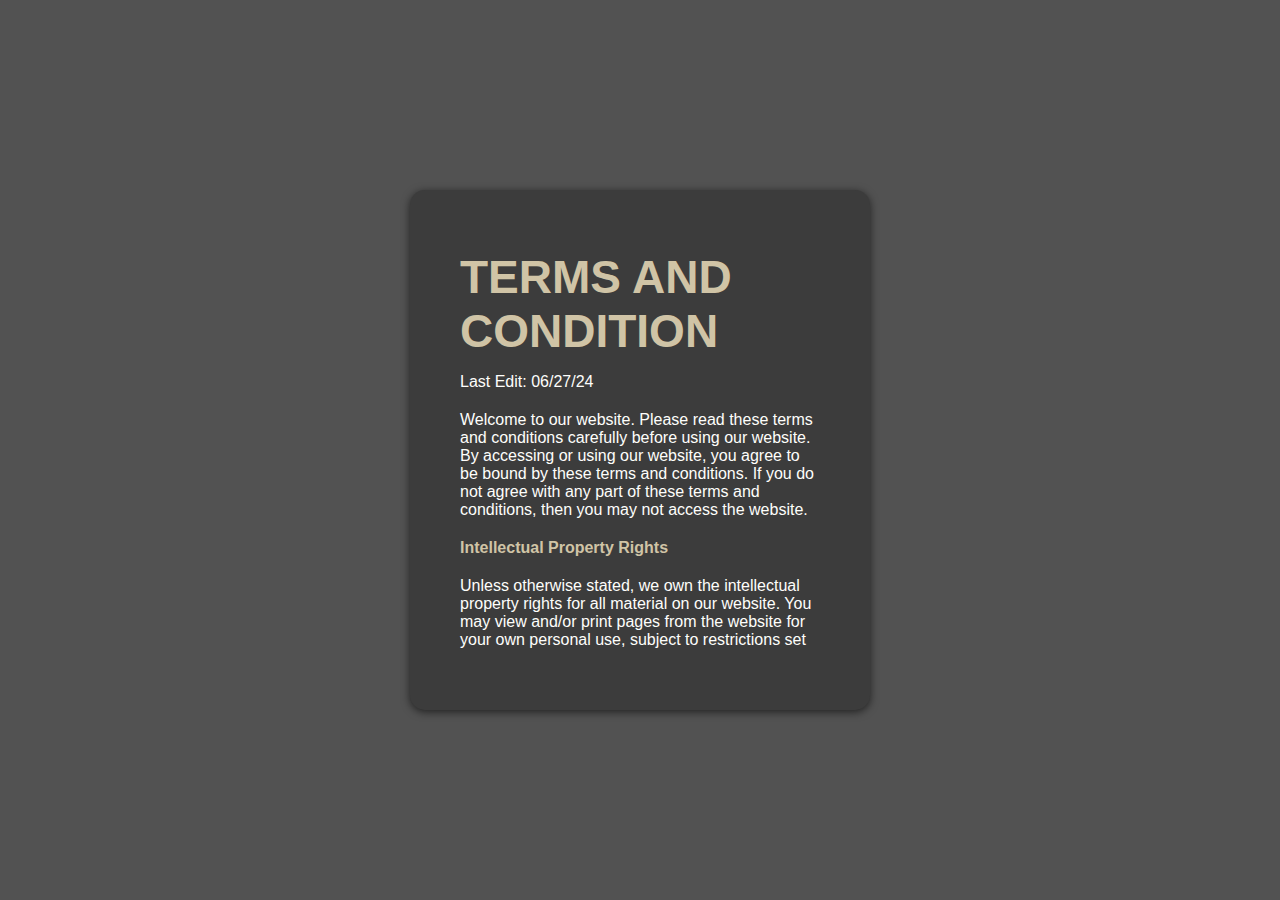
<file: terms.html>
<!DOCTYPE html>
<html lang="en">
    <head>
        <meta charset="UTF-8">
        <meta http-equiv="X-UA-Compatible" content="IE=edge">
        <meta name="viewport" content="width=device-width, initial-scale=1.0">
        <link rel="stylesheet" href="https://cdnjs.cloudflare.com/ajax/libs/font-awesome/6.5.2/css/all.min.css"/>
        <link rel="stylesheet" href="./style.css">
        <script src="./script.js"></script>
        <title>Terms and Conditions</title>
        <link rel="shortcut icon" href="./assets/Jumpman_logo.jpg">
    </head>
    <body class="terms">
        <div class="terms-box">
            <div class="terms-text">
                <h2>Terms and Condition</h2>
                <p>Last Edit: 06/27/24</p>
                <p>Welcome to our website. Please read these terms and conditions carefully before using our website. By accessing or using our website, you agree to be bound by these terms and conditions. If you do not agree with any part of these terms and conditions, then you may not access the website.</p>
                
                <p><b class="terms-bold">Intellectual Property Rights</b></p>
                <p>Unless otherwise stated, we own the intellectual property rights for all material on our website. You may view and/or print pages from the website for your own personal use, subject to restrictions set in these terms and conditions.</p>
               
                <p><b class="terms-bold">Restrictions</b></p>
                <p>You are specifically restricted from all of the following:
                    Publishing any website material in any other media without our permission.
                    Selling, sublicensing, and/or otherwise commercializing any website material.
                    Using our website in any way that is or may be damaging to the website.
                    Using our website contrary to applicable laws and regulations, or in a way that causes, or may cause, harm to the website, or to any person or business entity.
                    </p>

                <p><b class="terms-bold">No Warranties</b></p>
                <p>This website is provided "as is," with all faults, and we make no express or implied representations or warranties, of any kind related to our website or the materials contained on our website.</p>
                
                <p><b class="terms-bold">Limitation of Liability</b></p>
                <p>In no event shall we be liable for any indirect, incidental, special, consequential, or punitive damages, including without limitation, loss of profits, data, use, goodwill, or other intangible losses, resulting from (i) your access to or use of or inability to access or use the website; (ii) any conduct or content of any third party on the website.</p>
                
                <p><b class="terms-bold">Indemnification</b></p>
                <p>You hereby indemnify to the fullest extent us from and against any and all liabilities, costs, demands, causes of action, damages, and expenses (including reasonable attorney’s fees) arising out of or in any way related to your breach of any of the provisions of these terms.</p>
                
                <p><b class="terms-bold">Contact Us</b></p>
                <p>If you have any questions about these Terms, please contact us.</p>
                
                <h4>I agree to the <span>Terms and Condition</span> and I read the privacy Notice.</h4>
                    <div class="holder">
                        <a href="./index.html"><button class="btn5 red-btn">Accept</button></a>
                        <a href="./index.html"><button class="btn5 gray-btn">Decline</button></a>
                        
                    </div>
            </div>
        </div>
    </body>
</html>
</file>
<file: style.css>
@import url("https://fonts.google.com/specimen/Manrope");

*{
    margin: 0;
    padding: 0;
    box-sizing: border-box;
    font-family: 'Manrope', sans-serif;
}

:root {
    --black: #3C3C3C;
    --creame: #FEF5EA;
    --cream: #D0C4A6;
    --red: #A31F34;
    --white: #FEFEFB;
}

h1 {
    font-size: 55px;
    line-height: 64px;
    color: var(--black);
}

h2 {
    font-size: 46px;
    line-height: 54px;
    color: var(--black);
}

h4 {
    font-size: 20px;
    color: var(--black);
}

h6 {
    font-size: 12px;
    font-weight: 700;
    color: var(--black);
}

p {
    font-size: 16px;
    color: var(--black);
    margin: 15px 0 20px 0;
}

.section-p1 {
    margin: 40px 80px;
}

.section-m1 {
    margin: 40px 0 0;
}

body {
    width: 100%;
    min-height: 100vh;
    background-color: var(--creame);
}

.reveal {
    position: relative;
    transform: translateY(150px);
    opacity: 0;
    transition: all 1s ease;
}

.reveal.active {
    position: flex;
    transform: translateY(0);
    opacity: 1;
}

html {
    scroll-behavior: smooth;
}

::-webkit-scrollbar {
    width: 6px;
}

::-webkit-scrollbar-track {
    background: #AE9C8B;
}

::-webkit-scrollbar-thumb {
    background: #3C3C3C;
    border-radius: 20px;
}

/*header*/

.logo {
    display: flex;
    height: 80px;
}

header {
    display: flex;
    align-items: center;
    justify-content: space-between;
    width: 100%;
    padding: 20px 80px;
    background-color: var(--red);
    box-shadow: 0 2px 8px rgba(0, 0, 0, 0.6);
    z-index: 999;
    position: sticky;
    top: 0;
    left: 0;
}

.nav {
    display: flex;
    align-items: center;
    justify-content: center;
    transition: 1s ease;
}

.nav ul {
    text-align: center;
    display: flex;
    flex-direction: row;
}

.nav {
    padding: 0;
}

.nav li {
    width: auto;
    text-align: center;
    list-style-type: none;
    padding: 7px;
    position: relative;
}

.nav li::before {
    content: '';
    position: absolute;
    transform: translate(-50%, -50%);
    left: 50%;
    top: 100%;
    width: 0;
    height: 2px;
    background: var(--cream);
    transition-duration: .5s;
}

.nav li:hover::before {
    width: 70px;
}

.nav a {
    color: var(--white);
    text-decoration: none;
    font-size: 20px;
    font-weight: 600;
    position: relative;
    padding: 0 20px;
}

.nav a.active {
    color: var(--cream);
}

.nav button {
    width: 130px;
    height: 50px;
    background: transparent;
    border: 2px solid var(--white);
    outline: none;
    border-radius: 6px;
    cursor: pointer;
    font-size: 1.1em;
    color: var(--white);
    font-weight: 500;
    margin-left: 40px;
    transition: .5s;
}

.nav button:hover {
    background: var(--cream);
    border: 0;
    color: var(--black);
}

#mobile {
    display: none;
    align-items: center;
}

/*Home*/

#home {
    background-image: url("./assets/main_banner.jpg");
    background-color: #3C3B39;
    color: var(--white);
    background-repeat: no-repeat;
    background-position: top 25% right 0;
    background-position-x: right;
    padding: 0 200px;
    height: 90vh;
    width: 100%;
    display: flex;
    flex-direction: column;
    align-items: flex-start;
    justify-content: center; 
}

#home h1 {
    font-size: 120px;
    color: var(--white);
}

#home h4 {
    margin: 20px 0;
    color: var(--cream);
}

#home p {
    color: var(--creame);
}

#feature {
    background-color: var(--creame);
    display: flex;
    align-items: center;
    justify-content: space-between;
    flex-wrap: wrap ;
    padding: 60px;
}

#feature h2 {
    width: 100%;
    padding: 40px 0;
    text-align: center;
}

#feature .feat-box{
    width: 340px;
    text-align: center;
    justify-content: center;
    padding: 0 15px;
    box-shadow: 20px 20px 34px rgba(0, 0, 0, 0.3);
    border: 1px solid var(--creame);
    border-radius: 15px;
    margin: 15px 0;
    transition: .5s ease;
}

#feature .feat-box:hover {
    box-shadow: 10px 10px 54px rgba(112, 14, 14, 0.6);
    border-color: var(--black);
    background-color: var(--black);
    h3 {
        color: var(--white);
        transition: .5s ease;
    }
    img {
        transform: translateY(-10%) rotate(-10deg) scale(1.3);
        transition: .8s ease;
    }
}

#feature .feat-box h3 {
    display: inline-block;
    padding: 0 8px 6px 8px;
    margin-bottom: 20px;
    line-height: 1;
    color: var(--black);
}

#feature .feat-box img {
    position: relative;
    width: 100%;
}

#showcase {
    display: flex;
    justify-content: center;
    align-items: flex-end;
    background-color: var(--cream);
    padding: 80px;
}

#showcase video {
    position: relative;
    display: flex;
    flex-direction: column;
    min-width: 250px;
    max-width: 2000px;
}

#showcase button {
    position: absolute;
    width: 180px;
    height: 60px;
    right: 260px;
    margin-bottom: 50px;
    background: var(--white);
    border: 2px solid var(--1);
    outline: none;
    border-radius: 6px;
    cursor: pointer;
    font-size: 1.1em;
    color: var(--black);
    font-weight: 700;
    transition: .5s;
}

#showcase button:hover {
    background: var(--red);
    color: var(--white);
}

footer {
    background: var(--black);
    padding-top: 50px;
}

footer #footer-container {
    max-width: 1140px;
    margin: auto;
    display: flex;
    justify-content: center;
}

footer .footer-content {
    width: 33.3%;
}
footer h3 {
    color: var(--white);
    font-size: 28px;
    margin-bottom: 15px;
    text-align: center;
}

footer .footer-content p {
    color: var(--white);
    margin: auto;
    padding: 7px;
}

footer .footer-content ul {
    text-align: center;
}

footer .footer-content ul {
    padding: 0;
}

footer .footer-content ul li {
    width: auto;
    text-align: center;
    list-style-type: none;
    padding: 7px;
    position: relative;
}

footer .footer-content ul li::before {
    content: '';
    position: absolute;
    transform: translate(-50%, -50%);
    left: 50%;
    top: 100%;
    width: 0;
    height: 2px;
    background: var(--cream);
    transition-duration: .5s;
}

footer .footer-content ul li:hover::before {
    width: 70px;
}

footer .footer-content .social-icons {
    text-align: center;
    padding: 0;
}

footer .footer-content .social-icons li {
    display: inline-block;
    text-align: center;
    padding: 5px;
    transition: .5s ease;
}

footer .footer-content .social-icons i {
    color: white;
    font-size: 25px;
}

footer .footer-content ul a {
    text-decoration: none;
    color: var(--white);
}

footer .footer-content ul a:hover, 
footer .footer-content .social-icons i:hover {
    color: var(--cream);
}

footer .bottom-bar {
    background: var(--red);
    text-align: center;
    padding: 10px 0;
    margin-top: 50px;
}

footer .bottom-bar p {
    color: var(--white);
    margin: 0;
    font-size: 16px;
    padding: 7px;
}


@media only screen and (max-width: 436px) {

    body {
        width: 100vw;
        height: 100vh;
    }
    header {
        display: flex;
        width: 100vw;
        padding: 5px 16px;
        top: 0;
        left: 0;
    }
    .nav {
        display: none;
        flex-direction: column;
        justify-content: center;
        position: absolute;
        background-color: var(--red);
        top: 90px;
        right: 0;
        height: 450px;
        width: 100vw;
        padding: 10px 0 0 10px;
        z-index: 999;
        transform: translateY(300%);
        transition: 1s ease;
    }
    .nav.active {
        transform: translateY(0);
        display: flex;
    }
    .nav ul {
        flex-direction: column;
    }
    .nav li {
        margin: 0 0 25px 30px;
    }
    .nav button {
        width: 100px;
        height: 50px;
    }
    #mobile {
        display: flex;
        align-items: center;
    }
    #mobile i {
        color: var(--white);
        font-size: 34px;
        padding-left: 20px;
    }
    
    #home {
        background-repeat: no-repeat;
        background-position: top 200px right 100px;
        background-position-x: right;
        padding: 0 70px 500px;
        height: 90vh;
        display: flex;
    }
    
    #home h1 {
        font-size: 80px;
    }
    
    #home h4 {
        margin: 15px 0;
    }
    
    .section-m1 {
        margin: 10px 0 0;
    }

    #feature {
        padding: 0;
    }

    #feature .feat-box{
        width: 220px;
        text-align: center;
        justify-content: center;
        padding: 0 15px;
        margin: 30px 15px;
    }
    
    footer .footer-content {
        width: 100vw;
        justify-content: center;
        align-items: center;
    }

    footer #container {
        display: flex;
        flex-direction: column;
        width: 100vw;
    }

    footer p {
        text-align: center;
        margin: 0;
    }

    .bottom-bar {
        text-align: center;
        padding: 10px 30px;
        margin-top: 50px;
    }
    
    .bottom-bar p {
        margin: 0;
        font-size: 15px;
        padding: 7px;
    }
}

/*shop*/

#shop {
    background-color: var(--creame);
}

.shop-welcome {
    text-align: center;
    padding: 50px 0 0 0;
}

#products {
    text-align: center;
}

#products .product_container {
    display: flex;
    justify-content: space-between;
    padding-top: 20px;
    flex-wrap: wrap;
}

#products .product {
    width: 23%;
    min-width: 50px;
    padding: 10px 12px;
    border: 1px solid var(--white);
    border-radius: 25px;
    box-shadow: 20px 20px 30px rgba(0, 0, 0, 0.1);
    margin: 15px 0;
    transition: .2s ease;
    position: relative;
}

#products .product:hover {
    box-shadow: 20px 20px 30px rgba(0, 0, 0, 0.3);
}

#products .product img {
    background-color: var(--cream);
    width: 100%;
    border-radius: 20px;
}

#products .product .desc {
    text-align: start;
    padding: 10px 10px;
}

#products .product .desc span{
    color: rgba(0, 0, 0, 0.6);
    font-size: 16px;
}

#products .product .desc h5 {
    font-size: 22px;
    color: var(--black);
    padding-top: 7px;
}
#products .product .desc h4 {
    font-size: 20px;
    font-weight: 700;
    color: rgb(16, 167, 41);
    padding-top: 7px;
}
#products .product .desc i {
    font-size: 14px;
    color: rgb(230, 210, 36);
}
#products .product .cart {
    width: 50px;
    height: 50px;
    line-height: 50px;
    border-radius: 50px;
    background-color: var(--cream);
    color: var(--black);
    position: absolute;
    bottom: 20px;
    right: 20px;
}


/*About*/

.about {
    margin: 150px;
    text-align: center;
}
.about p {
    font-size: 20px;
    color: var(--black);
    margin-bottom: 80px;
}


/*login Signup*/

#loginPage {
    display: flex;
    align-items: center;
    justify-content: center;
    min-height: 88vh;
}

.login-reg {
    position: relative;
    width: 60vw;
    height: 70vh;
    background: var(--cream);
    border-radius: 15px;
    box-shadow: 0 4px 20px 0 rgba(0, 0, 0, 0.3), 0 6px 20px 0 rgba(0, 0, 0, 0.3);
    overflow: hidden;
}


.login-reg::before {
    content: "";
    position: absolute;
    top: 0;
    left: -50%;
    width: 100%;
    height: 100%;
    background: var(--black);
    z-index: 6;
    transform: translateX(100%);
    transition: 1s ease-in-out;
}

.form {
    position: absolute;
    top: 0;
    left: 0;
    width: 100%;
    height: 100%;
    display: flex;
    align-items: center;
    justify-content: space-around;
    z-index: 5;
}

.login-reg .form form {
    display: flex;
    align-items: center;
    justify-content: center;
    flex-direction: column;
    width: 40%;
    min-width: 238px;
    padding: 0 10px;
}

.login-reg form.login {
    opacity: 1;
    transition: .5s ease-in-out;
    transition-delay: 1s;
}

.login-reg form.register {
    opacity: 0;
    transition: .5s ease-in-out;
    transition-delay: 1s;
}

.login-reg form h2 {
    font-size: 35px;
    color: var(--black);
    margin-bottom: 10px;
}

.login-reg form .input {
    width: 100%;
    height: 50px;
    background: var(--creame);
    margin: 10px 0;
    border: 1px solid var(--black);
    border-radius: 10px;
    display: flex;
    align-items: center;
}
.login-reg form .input i {
    flex: 1;
    text-align: center;
    color: var(--black);
    font-size: 18px;
}

.login-reg form .input input {
    flex: 5;
    background: none;
    border: none;
    outline: none;
    width: 100%;
    font-size: 18px;
    font-weight: 400;
    color: var(--black);
}

.login-reg form .login-btn {
    width: 150px;
    height: 50px;
    border: none;
    border-radius: 10px;
    background: var(--red);
    color: var(--white);
    font-weight: 600;
    margin: 10px 0;
    text-transform: uppercase;
    cursor: pointer;
}

.login-reg form .login-btn:hover {
    background: var(--creame);
    color: var(--black);
}

.login-reg form .text-socials {
    margin: 10px 0;
    font-size: 16px;

}

.login-reg form .socials {
    display: flex;
    justify-content: center;
}

.login-reg form .socials a {
    height: 45px;
    width: 45px;
    display: flex;
    align-items: center;
    justify-content: center;
    color: var(--black);
    border: 1px solid var(--black);
    border-radius: 50px;
    margin: 0 10px;
    text-decoration: none;
}

.login-reg form .socials a:hover {
    color: var(--red);
    border-color: var(--red);
}

.panels {
    position: absolute;
    top: 0;
    left: 0;
    width: 100%;
    height: 100%;
    display: flex;
    align-items: center;
    justify-content: space-around;
}

.content .pnl-btn {
    width: 150px;
    height: 50px;
    border: none;
    border-radius: 10px;
    background: var(--red);
    color: var(--white);
    font-weight: 600;
    margin: 10px 0;
    text-transform: uppercase;
}

.content .pnl-btn:hover {
    background: var(--creame);
    color: var(--black);
}

.panel {
    z-index: 6;
    display: flex;
    flex-direction: column;
    align-items: center;
    justify-content: space-around;
    width: 35%;
    min-width: 238px;
    padding: 0 10px;
    transition: 1s ease-in-out;
}

.content {
    color: var(--white);
}

.panel h3 {
    font-size: 26px;
    font-weight: 600;
}

.panel p {
    color: var(--white);
    font-size: 16px;
    padding: 10px 0;
}

.panels .left {
    transform: translateX(-300%);
}
.panels .right {
    transform: translateX(0);
}

.login-reg.register-mode::before {
    transform: translateX(0);
}

.login-reg.register-mode .panels .right{
    transform: translateX(300%);
}

.login-reg.register-mode .panels .left{
    transform: translateX(0);
}

.login-reg.register-mode form.login {
    opacity: 0;
}

.login-reg.register-mode form.register {
    opacity: 1;
}

.acc {
    display: none;
}

@media (max-width: 768px) {
    .login-reg {
        width: 100vw;
        height: 100vh;
    }
}

@media (max-width: 432px) {
    .acc {
        display: initial;
        margin-top: 20px;
    }
    .login-reg::before {
        display: none;
    }
    .login-reg.register-mode2 form.register{
        display: flex;
        opacity: 1;
        padding: 0;
    }
    .login-reg.register-mode2 form.login{
        display: none;
    }
    .login-reg form.login {
        padding: 0;
    }
    .login-reg form {
        width: 90%;
    }
    .login-reg form.register {
        display: none;
    }
    .panels {
        display: none;
    }
}


/* Contact css */
.container1{
    position: relative;
    width: 100%;
    height: 85vh;
    background-color: var(--white);
    display: flex;
    justify-content: center;
    align-items: center;
}
.item1{
    width: 100%;
    height: 550px;
    max-width: 820px;
    background-color:  var(--cream);
    border-radius: 20px;
    box-shadow: 0 0 20px 10px rgba(0, 0, 0, 0.29);
    overflow: hidden;
    grid-template-columns: repeat(2, 1fr);
    display: grid;
}
.contact1{
    background: var(--black);
    display: grid;
    align-items: center;
    justify-content: center;
}
.submit-form1{
    background: var(--cream);
}
.first-text1{
    font-size: 35px;
    color: var(--white);
    font-weight: 600;
}
.image1{
    display: flex;
    position: relative;
    width: 100px;
    height: 100px;
}
.social-media1{
    display: flex;
    list-style: none;
    
}
.icons1{
    background: darkred;
    padding: 5px;
    border-radius: 5px;
    transition: .3s;
    color: #fff;
}
.social-media1 i:hover{
    background: darkred;
    color: gray;

}
ul li{
    padding-left: 15px;
    font-size: 24px;
    margin-top: 10px;
}
.second-text1{
    font-weight: 500;
    color: #fff;
    padding: 20px;
    padding-top: 100px;
}
.third-text1{
    font-size: 25px;
    position: relative;
    top: 20px;
    left: 150px;
    padding-top: 10px;
    color: #000000;
}
.form1{
    padding: 0 50px;
    height: 100%;
    width: 100%;
    overflow: hidden;
}
.input-box1{
    height: 20px;
    width: 15%;
    margin: 45px 0;
    position: relative;
    margin-left: 20px;
}
.input1{
    width: 600%;
    height: 200%;
    background: transparent;
    border: 2px solid #343434;
    border-radius: 20px;
    outline: none;
    padding-left: 10px;
    color: #5a5a5a;
    font-size: 16px;
}
.input-box1 .label1 {
    position: absolute;
    top: 50%;
    left: 10px;
    padding-left: 10px;
    transform: translateY(-50);
    font-size: 15px;
    font: 500;
    color: #606060;
}
textarea.input1{
    height: 150px;
    resize: none;
    overflow: auto;
    padding-left: 10px;
    padding-top: 10px;
}
.btn1{
    position: relative;
    top: 120px;
    left: 150px;
    background: darkred;
    outline: none;
    border: none;
    border-radius: 4px;
    height: 45px;
    width: 30%;
    font-size: 16px;
    color:rgb(255, 255, 255);
    cursor: pointer;
    font-weight: 500;
   
}
@media(max-width:850px){
    .item1{
        grid-template-columns: 1fr;
    }
    .contact1{
        display: none;
    }
    .text1{
        font-size: 40px;
        text-align: center;
    }
    .btn1{
        width: 25%;
        height: 40px;
        font-size: 12px;
    }
}
@media(max-width:480px){
    .item1{
        grid-template-columns: 1fr;
    }
    .contact1{
        display: none;
    }
    .text1{
        font-size: 20px;
        text-align: center;
    }
    .btn1{
        width: 20%;
        height: 40px;
        font-size: 12px;
    }
}

/*My Cart*/

#cart {
    position: relative;
    background: var(--creame);
    display: flexbox;
}

#cart section {
    width: 60vw;
    border-radius: 20px;
    background-color: var(--cream);
    padding: 30px;
    margin: 70px;
}

#cart table tbody img {
    min-width: 50px;
    max-width: 150px;
}

#cart section table {
    width: 100%;
    padding: 20px;
    align-items: center;
    justify-content: center;
    border-collapse: collapse;
    table-layout: fixed;
    white-space: nowrap;
}

#cart table td:nth-child(1) {
    width: 100px;
    text-align: center;
}
#cart table td:nth-child(2) {
    width: 180px;
    text-align: center;
}
#cart table td:nth-child(3) {
    width: 200px;
    text-align: center;
}
#cart table td:nth-child(4) {
    width: 150px;
    text-align: center;
}
#cart table td:nth-child(5) {
    width: 80px;
    text-align: center;
}
#cart table td input {
    width: 80px;
    padding: 10px 5px 10px 15px;
    text-align: center;
}
#cart table thead {
    border: 1px solid var(--black);
    border-left: none;
    border-right: none;
}
#cart table thead td {
    font-weight: 400;
    text-transform: uppercase;
    font-size: 24px;
    padding: 18px 0;
}
#cart table tbody tr td {
    padding-top: 15px;
}

#cart table tbody td {
    font-size: 22px;
}

.checkout {
    width: 388px;
    float: right;
    display: flex;
    position: sticky;
    top: 190px;
    padding: 30px ;
    border-radius: 20px;
    background-color: var(--cream);
    width: 30vw;
    z-index: 76;
    margin-right: 50px;
}

.checkout p {
    color: var(--black);
    font-size: 20px;
}

.checkout .checkout-button {
    width: 150px;
    height: 50px;
    border: none;
    border-radius: 10px;
    background: var(--red);
    color: var(--white);
    font-weight: 600;
    margin: 10px 0;
    text-transform: uppercase;
    cursor: pointer;
}

/*Term and Condition*/
.terms {
    margin: 0;
    padding: 0;
    background: rgb(82, 82, 82);
    min-height: 100vh;
    display: flex;
    align-items: center;
    justify-content: center;
}
.terms .terms-text h4, p {
    color: var(--white);
}
.terms h2{
    color: var(--cream);
}
.terms-box{
    max-width: 460px;
    background-color: var(--black);
    color: #fff;
    padding: 60px 30px;
    border-radius: 15px;
    box-shadow: 0 2px 8px rgba(0, 0, 0, 0.6);
}
.terms-text{
    padding: 0 20px;
    height: 400px;
    overflow-y: auto;
    font-size: 14px;
    font-weight: 500;
    color: var(--white);
}
.terms-text::-webkit-scrollbar{
    width: 2px;
    background-color: #0aee24;
}
.terms-text::-webkit-scrollbar-thumb{
    background-color: var(--red);
}
.terms-text h2{
    text-transform: uppercase;
}
.terms-box h4{
    font-size: 13px;
    text-align: center;
    padding: 0 40px;
}
.terms-box h4 span{
    color:var(--cream);
}
.buttons{
    display: flex;
    padding: 0 20px;
    justify-content: space-between;
}
.holder {
    width: 100%;
}
.btn5{
    height: 50px;
    width: calc(50% - 6px);
    border: 0;
    border-radius: 6px;
    font-size: 19px;
    font-weight: 500;
    color: var(--white);
    transition: .3s linear;
    margin-top: 10px;
}
.red-btn{
    background-color: var(--white);
    color: var(--black);
}
.gray-btn{
    background-color: var(--red);
}
.btn5:hover{
    opacity: .6;
}
.terms-bold{
    color: var(--cream);
}
</file>
